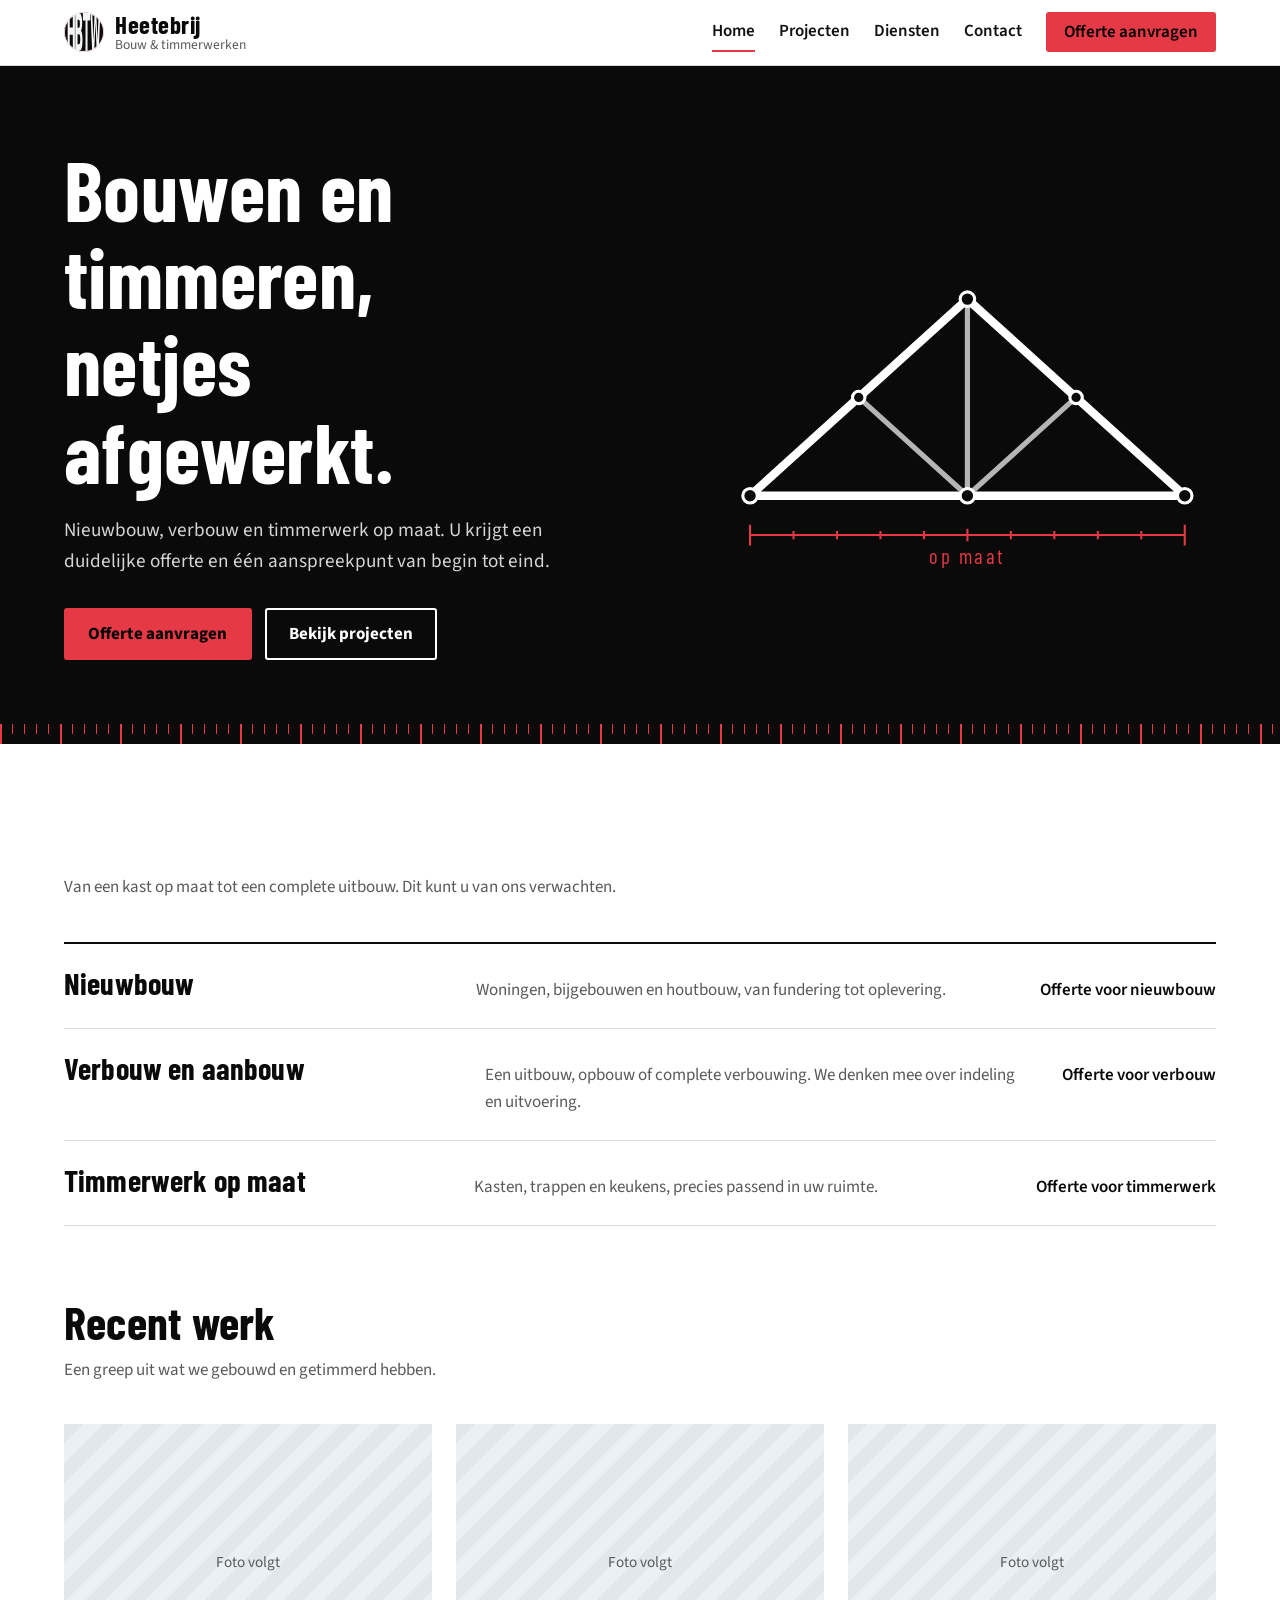
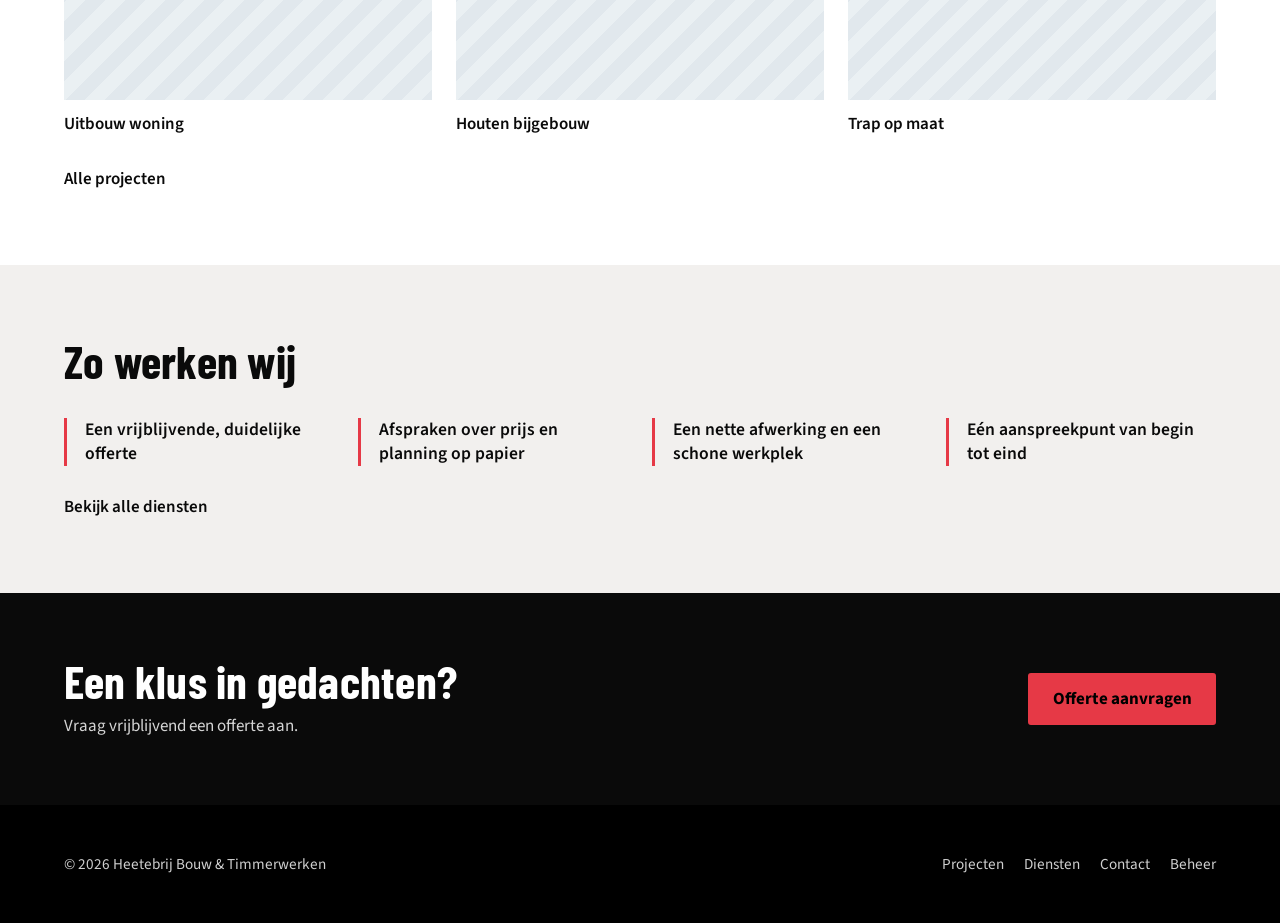
<file: index.html>
<!DOCTYPE html>
<html lang="nl">
<head>
  <meta charset="utf-8">
  <meta name="viewport" content="width=device-width, initial-scale=1">
  <meta name="theme-color" content="#0A0A0A">
  <link rel="icon" href="favicon.ico" sizes="any">
  <link rel="icon" href="img/favicon.svg" type="image/svg+xml">
  <link rel="apple-touch-icon" href="img/apple-touch-icon.png">
  <title>Heetebrij Bouw &amp; Timmerwerken</title>
  <meta name="description" content="Heetebrij Bouw &amp; Timmerwerken: nieuwbouw, verbouw en timmerwerk op maat. Vraag vrijblijvend een offerte aan.">
  <link rel="preconnect" href="https://fonts.googleapis.com">
  <link rel="preconnect" href="https://fonts.gstatic.com" crossorigin>
  <link rel="stylesheet" href="https://fonts.googleapis.com/css2?family=Barlow+Condensed:wght@600;700&family=Source+Sans+3:wght@400;600;700&display=swap">
  <link rel="stylesheet" href="index.css">
</head>
<body>
  <a class="skip" href="#main">Ga naar de inhoud</a>

  <header class="kop">
    <div class="in kop-in">
      <a class="merk-link" href="index.html" aria-label="Heetebrij Bouw &amp; Timmerwerken, naar de homepagina">
        <img class="merk" src="img/favicon.svg" width="40" height="40" alt="" aria-hidden="true">
        <span class="merk-tekst"><strong>Heetebrij</strong><small>Bouw &amp; timmerwerken</small></span>
      </a>
      <nav class="nav" aria-label="Hoofdmenu">
        <a href="index.html" aria-current="page">Home</a>
        <a href="projecten.html">Projecten</a>
        <a href="diensten.html">Diensten</a>
        <a href="contact.html">Contact</a>
        <a class="knop knop-klein" href="offerte.html">Offerte aanvragen</a>
      </nav>
    </div>
  </header>

  <main id="main">
    <section class="held">
      <div class="in held-in">
        <div data-toon="groep">
          <h1>Bouwen en timmeren, netjes afgewerkt.</h1>
          <p>Nieuwbouw, verbouw en timmerwerk op maat. U krijgt een duidelijke offerte en één aanspreekpunt van begin tot eind.</p>
          <div class="held-knoppen">
            <a class="knop" href="offerte.html">Offerte aanvragen</a>
            <a class="knop knop-rand" href="projecten.html">Bekijk projecten</a>
          </div>
        </div>
        <svg class="kap" viewBox="0 0 480 320" role="img" aria-label="Tekening van een houten dakspant met een maatlijn">
          <g fill="none" stroke-linecap="round" stroke-linejoin="round">
            <path d="M30 250 L240 60 L450 250 Z" stroke="#fff" stroke-width="8"/>
            <path d="M240 60 V250" stroke="#B5B5B5" stroke-width="5"/>
            <path d="M240 250 L135 155 M240 250 L345 155" stroke="#B5B5B5" stroke-width="5"/>
          </g>
          <g fill="#0A0A0A" stroke="#fff" stroke-width="3">
            <circle cx="240" cy="60" r="7"/>
            <circle cx="30" cy="250" r="7"/>
            <circle cx="450" cy="250" r="7"/>
            <circle cx="240" cy="250" r="7"/>
            <circle cx="135" cy="155" r="6"/>
            <circle cx="345" cy="155" r="6"/>
          </g>
          <g stroke="#E63946" stroke-width="2" fill="none">
            <path d="M30 288 H450 M30 278 V298 M450 278 V298"/>
            <path d="M72 284V292M114 284V292M156 284V292M198 284V292M240 282V294M282 284V292M324 284V292M366 284V292M408 284V292"/>
          </g>
          <text x="240" y="316" text-anchor="middle">op maat</text>
        </svg>
      </div>
      <div class="liniaal" aria-hidden="true"></div>
    </section>

    <section class="blok" aria-labelledby="diensten-kop">
      <div class="in">
        <h2 id="diensten-kop" data-toon>Wat we doen</h2>
        <p class="blok-intro" data-toon>Van een kast op maat tot een complete uitbouw. Dit kunt u van ons verwachten.</p>
        <ul class="diensten" data-toon="groep">
          <li class="dienst">
            <h3>Nieuwbouw</h3>
            <p>Woningen, bijgebouwen en houtbouw, van fundering tot oplevering.</p>
            <a class="streep-in" href="offerte.html?soort=nieuwbouw">Offerte voor nieuwbouw</a>
          </li>
          <li class="dienst">
            <h3>Verbouw en aanbouw</h3>
            <p>Een uitbouw, opbouw of complete verbouwing. We denken mee over indeling en uitvoering.</p>
            <a class="streep-in" href="offerte.html?soort=verbouw">Offerte voor verbouw</a>
          </li>
          <li class="dienst">
            <h3>Timmerwerk op maat</h3>
            <p>Kasten, trappen en keukens, precies passend in uw ruimte.</p>
            <a class="streep-in" href="offerte.html?soort=timmerwerk">Offerte voor timmerwerk</a>
          </li>
        </ul>
      </div>
    </section>

    <section class="blok" aria-labelledby="projecten-kop" style="padding-top:0">
      <div class="in">
        <h2 id="projecten-kop" data-toon>Recent werk</h2>
        <p class="blok-intro" data-toon>Een greep uit wat we gebouwd en getimmerd hebben.</p>
        <div class="tegels" data-toon="groep">
          <!-- VERVANG de .foto-blokken door <img src="img/naam.jpg" alt="Beschrijving"> -->
          <figure class="tegel zoom-kader"><div class="foto">Foto volgt</div><figcaption>Uitbouw woning</figcaption></figure>
          <figure class="tegel zoom-kader"><div class="foto">Foto volgt</div><figcaption>Houten bijgebouw</figcaption></figure>
          <figure class="tegel zoom-kader"><div class="foto">Foto volgt</div><figcaption>Trap op maat</figcaption></figure>
        </div>
        <a class="blok-link streep-in" href="projecten.html">Alle projecten</a>
      </div>
    </section>

    <section class="blok werkwijze" aria-labelledby="werkwijze-kop">
      <div class="in">
        <h2 id="werkwijze-kop" data-toon>Zo werken wij</h2>
        <ul class="punten" data-toon="groep">
          <li>Een vrijblijvende, duidelijke offerte</li>
          <li>Afspraken over prijs en planning op papier</li>
          <li>Een nette afwerking en een schone werkplek</li>
          <li>Eén aanspreekpunt van begin tot eind</li>
        </ul>
        <a class="blok-link streep-in" href="diensten.html">Bekijk alle diensten</a>
      </div>
    </section>

    <section class="cta" aria-labelledby="cta-kop">
      <div class="in cta-in" data-toon="groep">
        <div>
          <h2 id="cta-kop">Een klus in gedachten?</h2>
          <p>Vraag vrijblijvend een offerte aan.</p>
        </div>
        <a class="knop" href="offerte.html">Offerte aanvragen</a>
      </div>
    </section>
  </main>

  <footer class="voet">
    <div class="in voet-in">
      <p>© 2026 Heetebrij Bouw &amp; Timmerwerken</p>
      <nav aria-label="Voettekst">
        <a href="projecten.html">Projecten</a>
        <a href="diensten.html">Diensten</a>
        <a href="contact.html">Contact</a>
        <a href="login.html">Beheer</a>
      </nav>
    </div>
  </footer>
  <script src="effecten.js"></script>
</body>
</html>
</file>
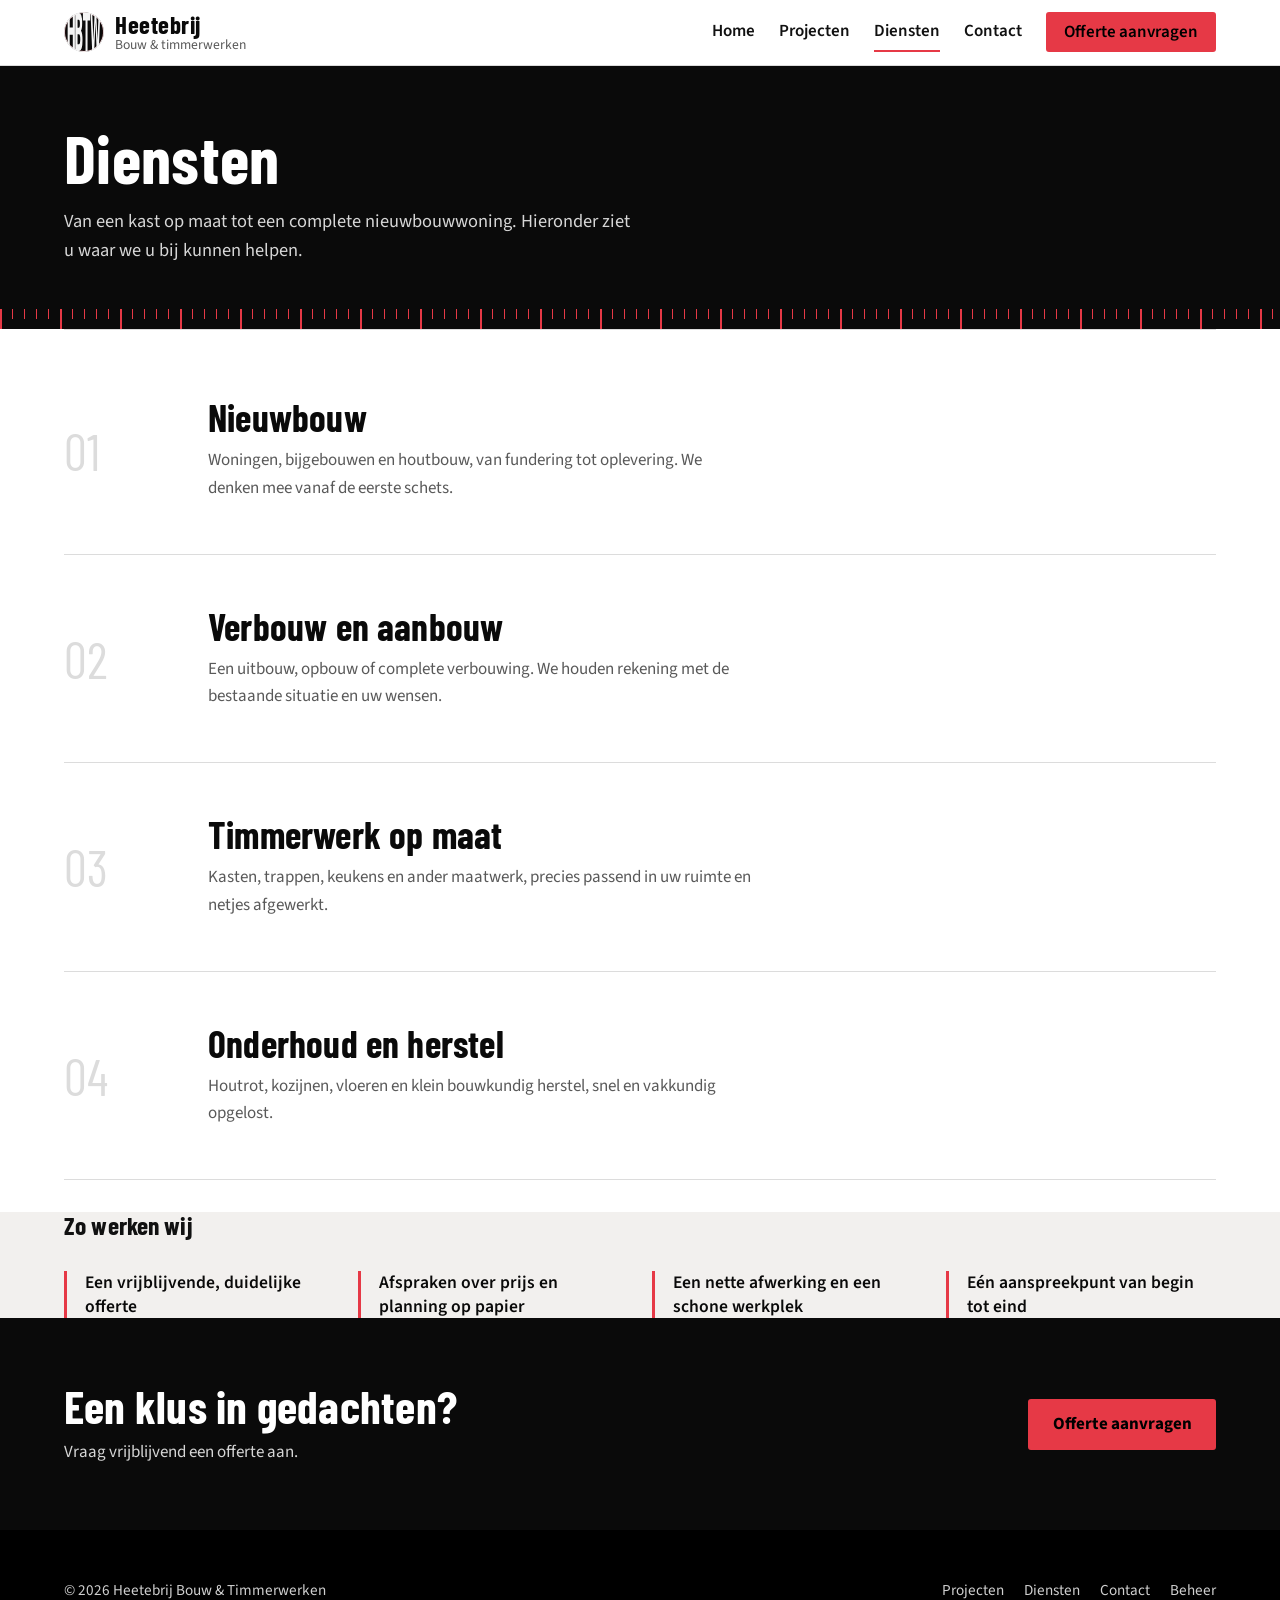
<file: diensten.html>
<!DOCTYPE html>
<html lang="nl">
<head>
  <meta charset="utf-8">
  <meta name="viewport" content="width=device-width, initial-scale=1">
  <meta name="theme-color" content="#0A0A0A">
  <link rel="icon" href="favicon.ico" sizes="any">
  <link rel="icon" href="img/favicon.svg" type="image/svg+xml">
  <link rel="apple-touch-icon" href="img/apple-touch-icon.png">
  <title>Diensten | Heetebrij Bouw &amp; Timmerwerken</title>
  <meta name="description" content="Nieuwbouw, verbouw en timmerwerk op maat door Heetebrij Bouw &amp; Timmerwerken.">
  <link rel="preconnect" href="https://fonts.googleapis.com">
  <link rel="preconnect" href="https://fonts.gstatic.com" crossorigin>
  <link rel="stylesheet" href="https://fonts.googleapis.com/css2?family=Barlow+Condensed:wght@600;700&family=Source+Sans+3:wght@400;600;700&display=swap">
  <link rel="stylesheet" href="diensten.css">
</head>
<body>
  <a class="skip" href="#main">Ga naar de inhoud</a>

  <header class="kop">
    <div class="in kop-in">
      <a class="merk-link" href="index.html" aria-label="Heetebrij Bouw &amp; Timmerwerken, naar de homepagina">
        <img class="merk" src="img/favicon.svg" width="40" height="40" alt="" aria-hidden="true">
        <span class="merk-tekst"><strong>Heetebrij</strong><small>Bouw &amp; timmerwerken</small></span>
      </a>
      <nav class="nav" aria-label="Hoofdmenu">
        <a href="index.html">Home</a>
        <a href="projecten.html">Projecten</a>
        <a href="diensten.html" aria-current="page">Diensten</a>
        <a href="contact.html">Contact</a>
        <a class="knop knop-klein" href="offerte.html">Offerte aanvragen</a>
      </nav>
    </div>
  </header>

  <main id="main">
    <section class="paginakop">
      <div class="in">
        <h1 data-toon>Diensten</h1>
        <p data-toon>Van een kast op maat tot een complete nieuwbouwwoning. Hieronder ziet u waar we u bij kunnen helpen.</p>
      </div>
      <div class="liniaal" aria-hidden="true"></div>
    </section>

    <div class="in">
      <!-- PAS AAN: voeg of verwijder een <li class="dienst-item"> om diensten te wijzigen -->
      <ul class="diensten-lijst" data-toon="groep">
        <li class="dienst-item">
          <span class="nr">01</span>
          <div>
            <h2>Nieuwbouw</h2>
            <p>Woningen, bijgebouwen en houtbouw, van fundering tot oplevering. We denken mee vanaf de eerste schets.</p>
          </div>
          <a class="knop knop-klein knop-rand" href="offerte.html?soort=nieuwbouw" style="color:#0A0A0A;border-color:#0A0A0A">Offerte aanvragen</a>
        </li>
        <li class="dienst-item">
          <span class="nr">02</span>
          <div>
            <h2>Verbouw en aanbouw</h2>
            <p>Een uitbouw, opbouw of complete verbouwing. We houden rekening met de bestaande situatie en uw wensen.</p>
          </div>
          <a class="knop knop-klein knop-rand" href="offerte.html?soort=verbouw" style="color:#0A0A0A;border-color:#0A0A0A">Offerte aanvragen</a>
        </li>
        <li class="dienst-item">
          <span class="nr">03</span>
          <div>
            <h2>Timmerwerk op maat</h2>
            <p>Kasten, trappen, keukens en ander maatwerk, precies passend in uw ruimte en netjes afgewerkt.</p>
            </div>
          <a class="knop knop-klein knop-rand" href="offerte.html?soort=timmerwerk" style="color:#0A0A0A;border-color:#0A0A0A">Offerte aanvragen</a>
        </li>
        <li class="dienst-item">
          <span class="nr">04</span>
          <div>
            <h2>Onderhoud en herstel</h2>
            <p>Houtrot, kozijnen, vloeren en klein bouwkundig herstel, snel en vakkundig opgelost.</p>
          </div>
          <a class="knop knop-klein knop-rand" href="offerte.html?soort=onderhoud" style="color:#0A0A0A;border-color:#0A0A0A">Offerte aanvragen</a>
        </li>
      </ul>
    </div>

    <section class="blok werkwijze" aria-labelledby="werkwijze-kop">
      <div class="in">
        <h2 id="werkwijze-kop" data-toon>Zo werken wij</h2>
        <ul class="punten" data-toon="groep">
          <li>Een vrijblijvende, duidelijke offerte</li>
          <li>Afspraken over prijs en planning op papier</li>
          <li>Een nette afwerking en een schone werkplek</li>
          <li>Eén aanspreekpunt van begin tot eind</li>
        </ul>
      </div>
    </section>

    <section class="cta" aria-labelledby="cta-kop">
      <div class="in cta-in" data-toon="groep">
        <div>
          <h2 id="cta-kop">Een klus in gedachten?</h2>
          <p>Vraag vrijblijvend een offerte aan.</p>
        </div>
        <a class="knop" href="offerte.html">Offerte aanvragen</a>
      </div>
    </section>
  </main>

  <footer class="voet">
    <div class="in voet-in">
      <p>© 2026 Heetebrij Bouw &amp; Timmerwerken</p>
      <nav aria-label="Voettekst">
        <a href="projecten.html">Projecten</a>
        <a href="diensten.html">Diensten</a>
        <a href="contact.html">Contact</a>
        <a href="login.html">Beheer</a>
      </nav>
    </div>
  </footer>
  <script src="effecten.js"></script>
</body>
</html>
</file>
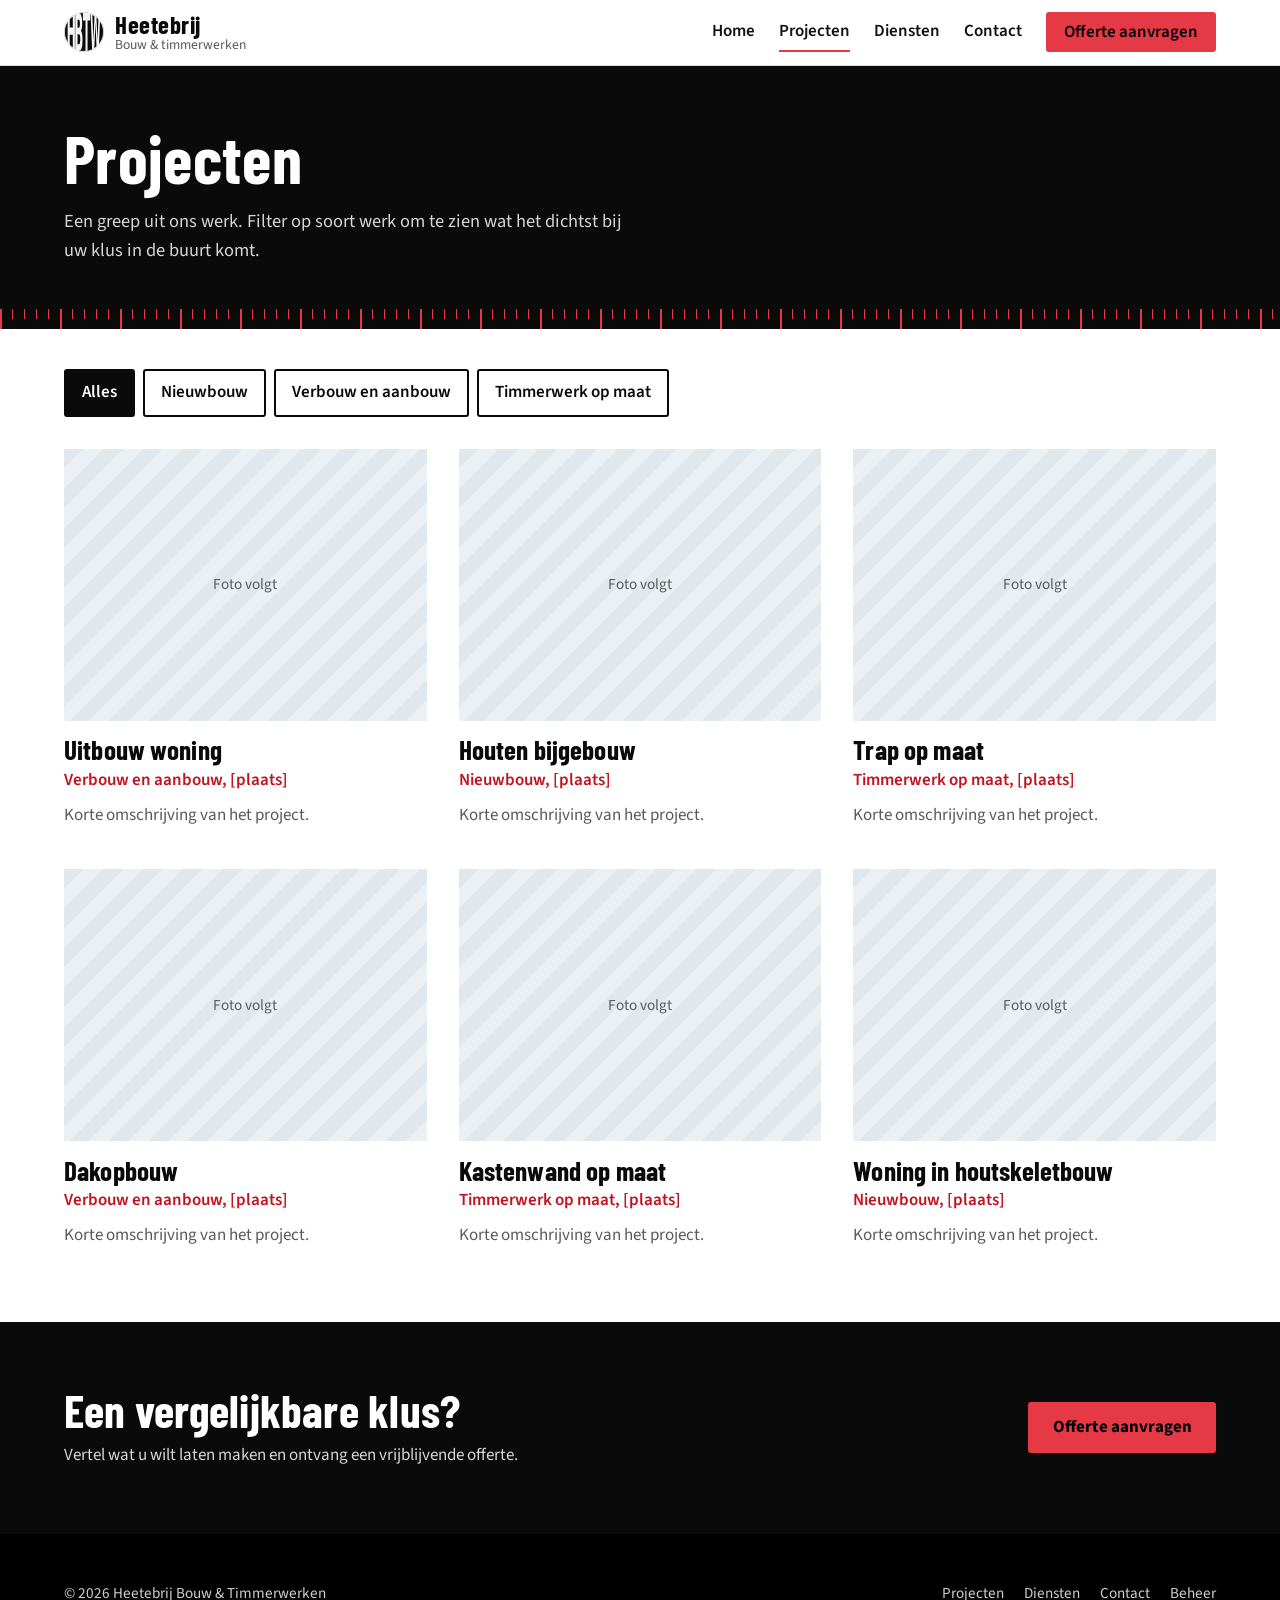
<file: projecten.html>
<!DOCTYPE html>
<html lang="nl">
<head>
  <meta charset="utf-8">
  <meta name="viewport" content="width=device-width, initial-scale=1">
  <meta name="theme-color" content="#0A0A0A">
  <link rel="icon" href="favicon.ico" sizes="any">
  <link rel="icon" href="img/favicon.svg" type="image/svg+xml">
  <link rel="apple-touch-icon" href="img/apple-touch-icon.png">
  <title>Projecten | Heetebrij Bouw &amp; Timmerwerken</title>
  <meta name="description" content="Bekijk projecten van Heetebrij Bouw &amp; Timmerwerken: nieuwbouw, verbouw en timmerwerk op maat.">
  <link rel="preconnect" href="https://fonts.googleapis.com">
  <link rel="preconnect" href="https://fonts.gstatic.com" crossorigin>
  <link rel="stylesheet" href="https://fonts.googleapis.com/css2?family=Barlow+Condensed:wght@600;700&family=Source+Sans+3:wght@400;600;700&display=swap">
  <link rel="stylesheet" href="projecten.css">
</head>
<body>
  <a class="skip" href="#main">Ga naar de inhoud</a>

  <header class="kop">
    <div class="in kop-in">
      <a class="merk-link" href="index.html" aria-label="Heetebrij Bouw &amp; Timmerwerken, naar de homepagina">
        <img class="merk" src="img/favicon.svg" width="40" height="40" alt="" aria-hidden="true">
        <span class="merk-tekst"><strong>Heetebrij</strong><small>Bouw &amp; timmerwerken</small></span>
      </a>
      <nav class="nav" aria-label="Hoofdmenu">
        <a href="index.html">Home</a>
        <a href="projecten.html" aria-current="page">Projecten</a>
        <a href="diensten.html">Diensten</a>
        <a href="contact.html">Contact</a>
        <a class="knop knop-klein" href="offerte.html">Offerte aanvragen</a>
      </nav>
    </div>
  </header>

  <main id="main">
    <section class="paginakop">
      <div class="in">
        <h1 data-toon>Projecten</h1>
        <p data-toon>Een greep uit ons werk. Filter op soort werk om te zien wat het dichtst bij uw klus in de buurt komt.</p>
      </div>
      <div class="liniaal" aria-hidden="true"></div>
    </section>

    <div class="in">
      <div class="filters" role="group" aria-label="Filter op soort werk">
        <button class="filter" type="button" data-filter="alle" aria-pressed="true">Alles</button>
        <button class="filter" type="button" data-filter="nieuwbouw" aria-pressed="false">Nieuwbouw</button>
        <button class="filter" type="button" data-filter="verbouw" aria-pressed="false">Verbouw en aanbouw</button>
        <button class="filter" type="button" data-filter="timmerwerk" aria-pressed="false">Timmerwerk op maat</button>
      </div>

      <!-- PAS AAN: vervang titels, plaatsen en omschrijvingen door echte projecten.
           Vervang <div class="foto zoom-kader"><span>Foto volgt</span></div> door <img class="foto" src="img/naam.jpg" alt="Beschrijving">.
           Kopieer een <article> om een project toe te voegen; data-soort is: nieuwbouw, verbouw of timmerwerk. -->
      <div class="projecten" id="projecten" data-toon="groep">
        <article class="project" data-soort="verbouw">
          <div class="foto zoom-kader"><span>Foto volgt</span></div>
          <h2>Uitbouw woning</h2>
          <p class="soort">Verbouw en aanbouw, [plaats]</p>
          <p>Korte omschrijving van het project.</p>
        </article>
        <article class="project" data-soort="nieuwbouw">
          <div class="foto zoom-kader"><span>Foto volgt</span></div>
          <h2>Houten bijgebouw</h2>
          <p class="soort">Nieuwbouw, [plaats]</p>
          <p>Korte omschrijving van het project.</p>
        </article>
        <article class="project" data-soort="timmerwerk">
          <div class="foto zoom-kader"><span>Foto volgt</span></div>
          <h2>Trap op maat</h2>
          <p class="soort">Timmerwerk op maat, [plaats]</p>
          <p>Korte omschrijving van het project.</p>
        </article>
        <article class="project" data-soort="verbouw">
          <div class="foto zoom-kader"><span>Foto volgt</span></div>
          <h2>Dakopbouw</h2>
          <p class="soort">Verbouw en aanbouw, [plaats]</p>
          <p>Korte omschrijving van het project.</p>
        </article>
        <article class="project" data-soort="timmerwerk">
          <div class="foto zoom-kader"><span>Foto volgt</span></div>
          <h2>Kastenwand op maat</h2>
          <p class="soort">Timmerwerk op maat, [plaats]</p>
          <p>Korte omschrijving van het project.</p>
        </article>
        <article class="project" data-soort="nieuwbouw">
          <div class="foto zoom-kader"><span>Foto volgt</span></div>
          <h2>Woning in houtskeletbouw</h2>
          <p class="soort">Nieuwbouw, [plaats]</p>
          <p>Korte omschrijving van het project.</p>
        </article>
      </div>
    </div>

    <section class="cta" aria-labelledby="cta-kop">
      <div class="in cta-in" data-toon="groep">
        <div>
          <h2 id="cta-kop">Een vergelijkbare klus?</h2>
          <p>Vertel wat u wilt laten maken en ontvang een vrijblijvende offerte.</p>
        </div>
        <a class="knop" href="offerte.html">Offerte aanvragen</a>
      </div>
    </section>
  </main>

  <footer class="voet">
    <div class="in voet-in">
      <p>© 2026 Heetebrij Bouw &amp; Timmerwerken</p>
      <nav aria-label="Voettekst">
        <a href="projecten.html">Projecten</a>
        <a href="diensten.html">Diensten</a>
        <a href="contact.html">Contact</a>
        <a href="login.html">Beheer</a>
      </nav>
    </div>
  </footer>

  <script>
    (function () {
      var knoppen = document.querySelectorAll('.filter');
      var projecten = document.querySelectorAll('.project');
      knoppen.forEach(function (knop) {
        knop.addEventListener('click', function () {
          var keuze = knop.dataset.filter;
          knoppen.forEach(function (k) { k.setAttribute('aria-pressed', String(k === knop)); });
          projecten.forEach(function (p) {
            p.hidden = !(keuze === 'alle' || p.dataset.soort === keuze);
          });
        });
      });
    })();
  </script>
  <script src="effecten.js"></script>
</body>
</html>
</file>
<file: index.css>
/* HBTW - basis: kleuren, letters, kop, knoppen, voet */
:root{
  --navy:#0A0A0A; --navy-diep:#000000; --inkt:#111111; --papier:#F2F0EE; --wit:#fff;
  --hout:#E63946; --hout-diep:#C1121F; --lijn:#DCDCDC; --gedempt:#595959;
  --kop-font:"Barlow Condensed","Arial Narrow",Arial,sans-serif;
  --tekst-font:"Source Sans 3","Segoe UI",Arial,sans-serif;
  --breed:72rem;
}
*,*::before,*::after{box-sizing:border-box}
html{scroll-behavior:smooth}
body{margin:0;font-family:var(--tekst-font);font-size:1.0625rem;line-height:1.6;color:var(--inkt);background:var(--wit)}
img,svg{max-width:100%;display:block}
a{color:inherit}
h1,h2,h3{font-family:var(--kop-font);line-height:1.05;margin:0;letter-spacing:.005em}
:focus-visible{outline:3px solid var(--hout);outline-offset:3px}
.skip{position:absolute;left:-999px;top:0;background:var(--navy);color:#fff;padding:.6rem 1rem;z-index:20}
.skip:focus{left:0}
.in{width:min(100% - 2.5rem,var(--breed));margin-inline:auto}

/* kop */
.kop{position:sticky;top:0;z-index:10;background:var(--wit);border-bottom:1px solid var(--lijn)}
.kop-in{display:flex;align-items:center;justify-content:space-between;gap:1.5rem;padding:.7rem 0}
.merk-link{display:flex;align-items:center;gap:.7rem;text-decoration:none}
.merk{width:2.5rem;height:2.5rem;flex:none;border-radius:50%}
.merk-tekst{display:grid;line-height:1.1}
.merk-tekst strong{font-family:var(--kop-font);font-size:1.55rem;color:var(--navy);letter-spacing:.02em}
.merk-tekst small{color:var(--gedempt);font-size:.85rem}
.nav{display:flex;align-items:center;gap:1.5rem}
.nav a{text-decoration:none;font-weight:600}
.nav a:not(.knop){padding:.3rem 0;border-bottom:2px solid transparent}
.nav a:not(.knop):hover,.nav a[aria-current=page]{border-color:var(--hout)}

/* knoppen */
.knop{display:inline-block;font:inherit;font-weight:700;background:var(--hout);color:var(--navy-diep);text-decoration:none;padding:.85rem 1.4rem;border:2px solid var(--hout);border-radius:3px;cursor:pointer;line-height:1.2}
.knop:hover{background:#EF5A66;border-color:#EF5A66}
.knop-rand{background:transparent;color:inherit;border-color:currentColor}
.knop-rand:hover{background:rgba(255,255,255,.12);border-color:currentColor}
.knop-klein{padding:.5rem 1rem}

/* liniaal: het terugkerende element */
.liniaal{height:20px;color:var(--hout);
  background:
    repeating-linear-gradient(90deg,currentColor 0 2px,transparent 2px 60px) 0 0/100% 20px no-repeat,
    repeating-linear-gradient(90deg,currentColor 0 1px,transparent 1px 12px) 0 0/100% 10px no-repeat}

/* voet */
.voet{background:var(--navy-diep);color:#CFCFCF;padding:2rem 0;font-size:.95rem}
.voet-in{display:flex;flex-wrap:wrap;gap:1rem 2rem;justify-content:space-between;align-items:center}
.voet nav{display:flex;flex-wrap:wrap;gap:.5rem 1.25rem}
.voet a{text-decoration:none}
.voet a:hover{text-decoration:underline}

@media (max-width:760px){
  .kop-in{flex-direction:column;align-items:flex-start;gap:.4rem}
  .nav{width:100%;overflow-x:auto;gap:1.1rem;padding-bottom:.4rem;white-space:nowrap}
}
@media (prefers-reduced-motion:reduce){html{scroll-behavior:auto}}

/* ===== Home ===== */
.held{background:var(--navy);color:#fff}
.held-in{display:grid;grid-template-columns:1.1fr .9fr;gap:3rem;align-items:center;padding:5rem 0 4rem}
.held h1{font-size:clamp(2.9rem,6.5vw,5.2rem);font-weight:700;max-width:13ch}
.held p{font-size:1.2rem;color:#D6D6D6;max-width:34rem;margin:1.25rem 0 2rem}
.held-knoppen{display:flex;flex-wrap:wrap;gap:.8rem}
.kap{width:100%;height:auto}
.kap text{font-family:var(--kop-font);font-size:20px;letter-spacing:.12em;fill:var(--hout)}
@media (max-width:860px){.held-in{grid-template-columns:1fr;padding:3rem 0 2.5rem}.kap{max-width:26rem}}

.blok{padding:4.5rem 0}
.blok h2{font-size:clamp(2rem,4vw,2.9rem);margin-bottom:.6rem;color:var(--navy)}
.blok-intro{color:var(--gedempt);max-width:38rem;margin:0 0 2.5rem}
.blok-link{display:inline-block;margin-top:1.75rem;font-weight:600;color:var(--navy)}

/* diensten als lijst met lijnen */
.diensten{list-style:none;padding:0;margin:0;border-top:2px solid var(--navy)}
.dienst{display:grid;grid-template-columns:minmax(0,1fr) minmax(0,1.4fr) auto;gap:.5rem 2rem;align-items:baseline;padding:1.5rem 0;border-bottom:1px solid var(--lijn)}
.dienst h3{font-size:1.9rem;color:var(--navy)}
.dienst p{margin:0;color:var(--gedempt)}
.dienst a{font-weight:600;color:var(--navy)}
@media (max-width:760px){.dienst{grid-template-columns:1fr}}

/* projecten-teaser */
.tegels{display:grid;grid-template-columns:repeat(3,1fr);gap:1.5rem}
.tegel{margin:0}
.foto{aspect-ratio:4/3;display:grid;place-items:center;color:var(--gedempt);font-size:.95rem;
  background:repeating-linear-gradient(135deg,#E1E8ED 0 14px,#EAF0F3 14px 28px)}
.tegel figcaption{padding-top:.7rem;font-weight:600;color:var(--navy)}
@media (max-width:760px){.tegels{grid-template-columns:1fr}}

/* werkwijze */
.werkwijze{background:var(--papier)}
.punten{list-style:none;margin:2rem 0 0;padding:0;display:grid;grid-template-columns:repeat(4,1fr);gap:1.5rem}
.punten li{padding-left:1.1rem;border-left:3px solid var(--hout);font-weight:600;color:var(--navy);font-size:1.1rem;line-height:1.35}
@media (max-width:900px){.punten{grid-template-columns:repeat(2,1fr)}}
@media (max-width:520px){.punten{grid-template-columns:1fr}}

/* afsluitende oproep */
.cta{background:var(--navy);color:#fff;padding:4rem 0}
.cta-in{display:flex;flex-wrap:wrap;align-items:center;justify-content:space-between;gap:1.5rem 3rem}
.cta h2{font-size:clamp(2rem,4vw,2.9rem)}
.cta p{margin:.5rem 0 0;color:#D6D6D6}

/* ===== effecten: rustig infaden/opschuiven bij scrollen, hover-animaties ===== */
[data-toon]{opacity:0;transform:translateY(28px);transition:opacity .7s cubic-bezier(.2,.7,.2,1),transform .7s cubic-bezier(.2,.7,.2,1)}
[data-toon="groep"]{opacity:1;transform:none;transition:none}
[data-toon="groep"]>*{opacity:0;transform:translateY(28px);transition:opacity .6s cubic-bezier(.2,.7,.2,1),transform .6s cubic-bezier(.2,.7,.2,1)}
.toon-in-beeld,[data-toon="groep"]>.toon-in-beeld{opacity:1;transform:none}
@media (prefers-reduced-motion:reduce){
  [data-toon],[data-toon="groep"]>*{transition:none;opacity:1;transform:none}
}

/* onderstreping die van links naar rechts intekent bij hover */
.streep-in{position:relative;text-decoration:none}
.streep-in::after{content:"";position:absolute;left:0;right:100%;bottom:-2px;height:2px;background:currentColor;transition:right .35s cubic-bezier(.2,.7,.2,1)}
.streep-in:hover::after,.streep-in:focus-visible::after{right:0}

/* lichte zoom op een foto/kader bij hover */
.zoom-kader{overflow:hidden}
.zoom-kader>*{transition:transform .6s cubic-bezier(.2,.7,.2,1)}
.zoom-kader:hover>*,.zoom-kader:focus-within>*{transform:scale(1.045)}
</file>
<file: diensten.css>
/* HBTW - basis: kleuren, letters, kop, knoppen, voet */
:root{
  --navy:#0A0A0A; --navy-diep:#000000; --inkt:#111111; --papier:#F2F0EE; --wit:#fff;
  --hout:#E63946; --hout-diep:#C1121F; --lijn:#DCDCDC; --gedempt:#595959;
  --kop-font:"Barlow Condensed","Arial Narrow",Arial,sans-serif;
  --tekst-font:"Source Sans 3","Segoe UI",Arial,sans-serif;
  --breed:72rem;
}
*,*::before,*::after{box-sizing:border-box}
html{scroll-behavior:smooth}
body{margin:0;font-family:var(--tekst-font);font-size:1.0625rem;line-height:1.6;color:var(--inkt);background:var(--wit)}
img,svg{max-width:100%;display:block}
a{color:inherit}
h1,h2,h3{font-family:var(--kop-font);line-height:1.05;margin:0;letter-spacing:.005em}
:focus-visible{outline:3px solid var(--hout);outline-offset:3px}
.skip{position:absolute;left:-999px;top:0;background:var(--navy);color:#fff;padding:.6rem 1rem;z-index:20}
.skip:focus{left:0}
.in{width:min(100% - 2.5rem,var(--breed));margin-inline:auto}

/* kop */
.kop{position:sticky;top:0;z-index:10;background:var(--wit);border-bottom:1px solid var(--lijn)}
.kop-in{display:flex;align-items:center;justify-content:space-between;gap:1.5rem;padding:.7rem 0}
.merk-link{display:flex;align-items:center;gap:.7rem;text-decoration:none}
.merk{width:2.5rem;height:2.5rem;flex:none;border-radius:50%}
.merk-tekst{display:grid;line-height:1.1}
.merk-tekst strong{font-family:var(--kop-font);font-size:1.55rem;color:var(--navy);letter-spacing:.02em}
.merk-tekst small{color:var(--gedempt);font-size:.85rem}
.nav{display:flex;align-items:center;gap:1.5rem}
.nav a{text-decoration:none;font-weight:600}
.nav a:not(.knop){padding:.3rem 0;border-bottom:2px solid transparent}
.nav a:not(.knop):hover,.nav a[aria-current=page]{border-color:var(--hout)}

/* knoppen */
.knop{display:inline-block;font:inherit;font-weight:700;background:var(--hout);color:var(--navy-diep);text-decoration:none;padding:.85rem 1.4rem;border:2px solid var(--hout);border-radius:3px;cursor:pointer;line-height:1.2}
.knop:hover{background:#EF5A66;border-color:#EF5A66}
.knop-rand{background:transparent;color:inherit;border-color:currentColor}
.knop-rand:hover{background:rgba(255,255,255,.12);border-color:currentColor}
.knop-klein{padding:.5rem 1rem}

/* liniaal: het terugkerende element */
.liniaal{height:20px;color:var(--hout);
  background:
    repeating-linear-gradient(90deg,currentColor 0 2px,transparent 2px 60px) 0 0/100% 20px no-repeat,
    repeating-linear-gradient(90deg,currentColor 0 1px,transparent 1px 12px) 0 0/100% 10px no-repeat}

/* voet */
.voet{background:var(--navy-diep);color:#CFCFCF;padding:2rem 0;font-size:.95rem}
.voet-in{display:flex;flex-wrap:wrap;gap:1rem 2rem;justify-content:space-between;align-items:center}
.voet nav{display:flex;flex-wrap:wrap;gap:.5rem 1.25rem}
.voet a{text-decoration:none}
.voet a:hover{text-decoration:underline}

@media (max-width:760px){
  .kop-in{flex-direction:column;align-items:flex-start;gap:.4rem}
  .nav{width:100%;overflow-x:auto;gap:1.1rem;padding-bottom:.4rem;white-space:nowrap}
}
@media (prefers-reduced-motion:reduce){html{scroll-behavior:auto}}

/* paginakop (navy balk bovenaan) */
.paginakop{background:var(--navy);color:#fff;padding-top:3.5rem}
.paginakop h1{font-size:clamp(2.6rem,6vw,4.2rem);font-weight:700}
.paginakop p{max-width:36rem;color:#D6D6D6;font-size:1.15rem;margin:.9rem 0 2.75rem}

/* ===== Diensten ===== */
.diensten-lijst{list-style:none;margin:0;padding:1rem 0 2rem;display:grid;gap:0;border-top:1px solid var(--lijn)}
.dienst-item{display:grid;grid-template-columns:6.5rem minmax(0,1fr) auto;gap:1rem 2.5rem;align-items:center;padding:3.25rem 0;border-bottom:1px solid var(--lijn);transition:border-color .35s}
.dienst-item:hover{border-bottom-color:var(--navy)}
.dienst-item .nr{font-family:var(--kop-font);font-size:3.2rem;color:var(--lijn);line-height:1;transition:color .35s,transform .35s cubic-bezier(.2,.7,.2,1)}
.dienst-item:hover .nr{color:var(--hout);transform:translateX(4px)}
.dienst-item h2{font-size:clamp(1.7rem,3vw,2.35rem);color:var(--navy);margin-bottom:.6rem;transition:transform .35s cubic-bezier(.2,.7,.2,1)}
.dienst-item:hover h2{transform:translateX(6px)}
.dienst-item p{margin:0;color:var(--gedempt);max-width:34rem}
.dienst-item a{align-self:center;white-space:nowrap;opacity:0;transform:translateX(-6px);transition:opacity .3s,transform .3s}
.dienst-item:hover a,.dienst-item:focus-within a{opacity:1;transform:none}
@media (max-width:760px){
  .dienst-item{grid-template-columns:3.5rem 1fr;padding:2rem 0;row-gap:.5rem}
  .dienst-item a{grid-column:1/-1;margin-top:.25rem;justify-self:start;opacity:1;transform:none}
  .dienst-item .nr{font-size:2.2rem}
}

.werkwijze{background:var(--papier)}
.punten{list-style:none;margin:2rem 0 0;padding:0;display:grid;grid-template-columns:repeat(4,1fr);gap:1.5rem}
.punten li{padding-left:1.1rem;border-left:3px solid var(--hout);font-weight:600;color:var(--navy);font-size:1.1rem;line-height:1.35}
@media (max-width:900px){.punten{grid-template-columns:repeat(2,1fr)}}
@media (max-width:520px){.punten{grid-template-columns:1fr}}

/* afsluitende oproep */
.cta{background:var(--navy);color:#fff;padding:4rem 0}
.cta-in{display:flex;flex-wrap:wrap;align-items:center;justify-content:space-between;gap:1.5rem 3rem}
.cta h2{font-size:clamp(2rem,4vw,2.9rem)}
.cta p{margin:.5rem 0 0;color:#D6D6D6}

/* ===== effecten: rustig infaden/opschuiven bij scrollen, hover-animaties ===== */
[data-toon]{opacity:0;transform:translateY(28px);transition:opacity .7s cubic-bezier(.2,.7,.2,1),transform .7s cubic-bezier(.2,.7,.2,1)}
[data-toon="groep"]{opacity:1;transform:none;transition:none}
[data-toon="groep"]>*{opacity:0;transform:translateY(28px);transition:opacity .6s cubic-bezier(.2,.7,.2,1),transform .6s cubic-bezier(.2,.7,.2,1)}
.toon-in-beeld,[data-toon="groep"]>.toon-in-beeld{opacity:1;transform:none}
@media (prefers-reduced-motion:reduce){
  [data-toon],[data-toon="groep"]>*{transition:none;opacity:1;transform:none}
}

/* onderstreping die van links naar rechts intekent bij hover */
.streep-in{position:relative;text-decoration:none}
.streep-in::after{content:"";position:absolute;left:0;right:100%;bottom:-2px;height:2px;background:currentColor;transition:right .35s cubic-bezier(.2,.7,.2,1)}
.streep-in:hover::after,.streep-in:focus-visible::after{right:0}

/* lichte zoom op een foto/kader bij hover */
.zoom-kader{overflow:hidden}
.zoom-kader>*{transition:transform .6s cubic-bezier(.2,.7,.2,1)}
.zoom-kader:hover>*,.zoom-kader:focus-within>*{transform:scale(1.045)}
</file>
<file: projecten.css>
/* HBTW - basis: kleuren, letters, kop, knoppen, voet */
:root{
  --navy:#0A0A0A; --navy-diep:#000000; --inkt:#111111; --papier:#F2F0EE; --wit:#fff;
  --hout:#E63946; --hout-diep:#C1121F; --lijn:#DCDCDC; --gedempt:#595959;
  --kop-font:"Barlow Condensed","Arial Narrow",Arial,sans-serif;
  --tekst-font:"Source Sans 3","Segoe UI",Arial,sans-serif;
  --breed:72rem;
}
*,*::before,*::after{box-sizing:border-box}
html{scroll-behavior:smooth}
body{margin:0;font-family:var(--tekst-font);font-size:1.0625rem;line-height:1.6;color:var(--inkt);background:var(--wit)}
img,svg{max-width:100%;display:block}
a{color:inherit}
h1,h2,h3{font-family:var(--kop-font);line-height:1.05;margin:0;letter-spacing:.005em}
:focus-visible{outline:3px solid var(--hout);outline-offset:3px}
.skip{position:absolute;left:-999px;top:0;background:var(--navy);color:#fff;padding:.6rem 1rem;z-index:20}
.skip:focus{left:0}
.in{width:min(100% - 2.5rem,var(--breed));margin-inline:auto}

/* kop */
.kop{position:sticky;top:0;z-index:10;background:var(--wit);border-bottom:1px solid var(--lijn)}
.kop-in{display:flex;align-items:center;justify-content:space-between;gap:1.5rem;padding:.7rem 0}
.merk-link{display:flex;align-items:center;gap:.7rem;text-decoration:none}
.merk{width:2.5rem;height:2.5rem;flex:none;border-radius:50%}
.merk-tekst{display:grid;line-height:1.1}
.merk-tekst strong{font-family:var(--kop-font);font-size:1.55rem;color:var(--navy);letter-spacing:.02em}
.merk-tekst small{color:var(--gedempt);font-size:.85rem}
.nav{display:flex;align-items:center;gap:1.5rem}
.nav a{text-decoration:none;font-weight:600}
.nav a:not(.knop){padding:.3rem 0;border-bottom:2px solid transparent}
.nav a:not(.knop):hover,.nav a[aria-current=page]{border-color:var(--hout)}

/* knoppen */
.knop{display:inline-block;font:inherit;font-weight:700;background:var(--hout);color:var(--navy-diep);text-decoration:none;padding:.85rem 1.4rem;border:2px solid var(--hout);border-radius:3px;cursor:pointer;line-height:1.2}
.knop:hover{background:#EF5A66;border-color:#EF5A66}
.knop-rand{background:transparent;color:inherit;border-color:currentColor}
.knop-rand:hover{background:rgba(255,255,255,.12);border-color:currentColor}
.knop-klein{padding:.5rem 1rem}

/* liniaal: het terugkerende element */
.liniaal{height:20px;color:var(--hout);
  background:
    repeating-linear-gradient(90deg,currentColor 0 2px,transparent 2px 60px) 0 0/100% 20px no-repeat,
    repeating-linear-gradient(90deg,currentColor 0 1px,transparent 1px 12px) 0 0/100% 10px no-repeat}

/* voet */
.voet{background:var(--navy-diep);color:#CFCFCF;padding:2rem 0;font-size:.95rem}
.voet-in{display:flex;flex-wrap:wrap;gap:1rem 2rem;justify-content:space-between;align-items:center}
.voet nav{display:flex;flex-wrap:wrap;gap:.5rem 1.25rem}
.voet a{text-decoration:none}
.voet a:hover{text-decoration:underline}

@media (max-width:760px){
  .kop-in{flex-direction:column;align-items:flex-start;gap:.4rem}
  .nav{width:100%;overflow-x:auto;gap:1.1rem;padding-bottom:.4rem;white-space:nowrap}
}
@media (prefers-reduced-motion:reduce){html{scroll-behavior:auto}}

/* paginakop (navy balk bovenaan) */
.paginakop{background:var(--navy);color:#fff;padding-top:3.5rem}
.paginakop h1{font-size:clamp(2.6rem,6vw,4.2rem);font-weight:700}
.paginakop p{max-width:36rem;color:#D6D6D6;font-size:1.15rem;margin:.9rem 0 2.75rem}

/* ===== Projecten ===== */
.filters{display:flex;flex-wrap:wrap;gap:.5rem;margin:2.5rem 0 2rem}
.filter{font:inherit;font-weight:600;padding:.5rem 1rem;border:2px solid var(--navy);background:transparent;color:var(--navy);border-radius:3px;cursor:pointer}
.filter:hover{background:#E6ECF1}
.filter[aria-pressed=true]{background:var(--navy);color:#fff}
.projecten{display:grid;grid-template-columns:repeat(auto-fill,minmax(19rem,1fr));gap:2.5rem 2rem;padding-bottom:4.5rem}
.project[hidden]{display:none}
.project .foto{aspect-ratio:4/3;display:grid;place-items:center;color:var(--gedempt);font-size:.95rem;margin:0 0 .9rem;
  background:repeating-linear-gradient(135deg,#E1E8ED 0 14px,#EAF0F3 14px 28px)}
.project h2{font-size:1.7rem;color:var(--navy)}
.project .soort{margin:.2rem 0 .5rem;font-weight:600;color:var(--hout-diep)}
.project p{margin:0;color:var(--gedempt)}

/* afsluitende oproep */
.cta{background:var(--navy);color:#fff;padding:4rem 0}
.cta-in{display:flex;flex-wrap:wrap;align-items:center;justify-content:space-between;gap:1.5rem 3rem}
.cta h2{font-size:clamp(2rem,4vw,2.9rem)}
.cta p{margin:.5rem 0 0;color:#D6D6D6}

/* ===== effecten: rustig infaden/opschuiven bij scrollen, hover-animaties ===== */
[data-toon]{opacity:0;transform:translateY(28px);transition:opacity .7s cubic-bezier(.2,.7,.2,1),transform .7s cubic-bezier(.2,.7,.2,1)}
[data-toon="groep"]{opacity:1;transform:none;transition:none}
[data-toon="groep"]>*{opacity:0;transform:translateY(28px);transition:opacity .6s cubic-bezier(.2,.7,.2,1),transform .6s cubic-bezier(.2,.7,.2,1)}
.toon-in-beeld,[data-toon="groep"]>.toon-in-beeld{opacity:1;transform:none}
@media (prefers-reduced-motion:reduce){
  [data-toon],[data-toon="groep"]>*{transition:none;opacity:1;transform:none}
}

/* onderstreping die van links naar rechts intekent bij hover */
.streep-in{position:relative;text-decoration:none}
.streep-in::after{content:"";position:absolute;left:0;right:100%;bottom:-2px;height:2px;background:currentColor;transition:right .35s cubic-bezier(.2,.7,.2,1)}
.streep-in:hover::after,.streep-in:focus-visible::after{right:0}

/* lichte zoom op een foto/kader bij hover */
.zoom-kader{overflow:hidden}
.zoom-kader>*{transition:transform .6s cubic-bezier(.2,.7,.2,1)}
.zoom-kader:hover>*,.zoom-kader:focus-within>*{transform:scale(1.045)}
</file>
